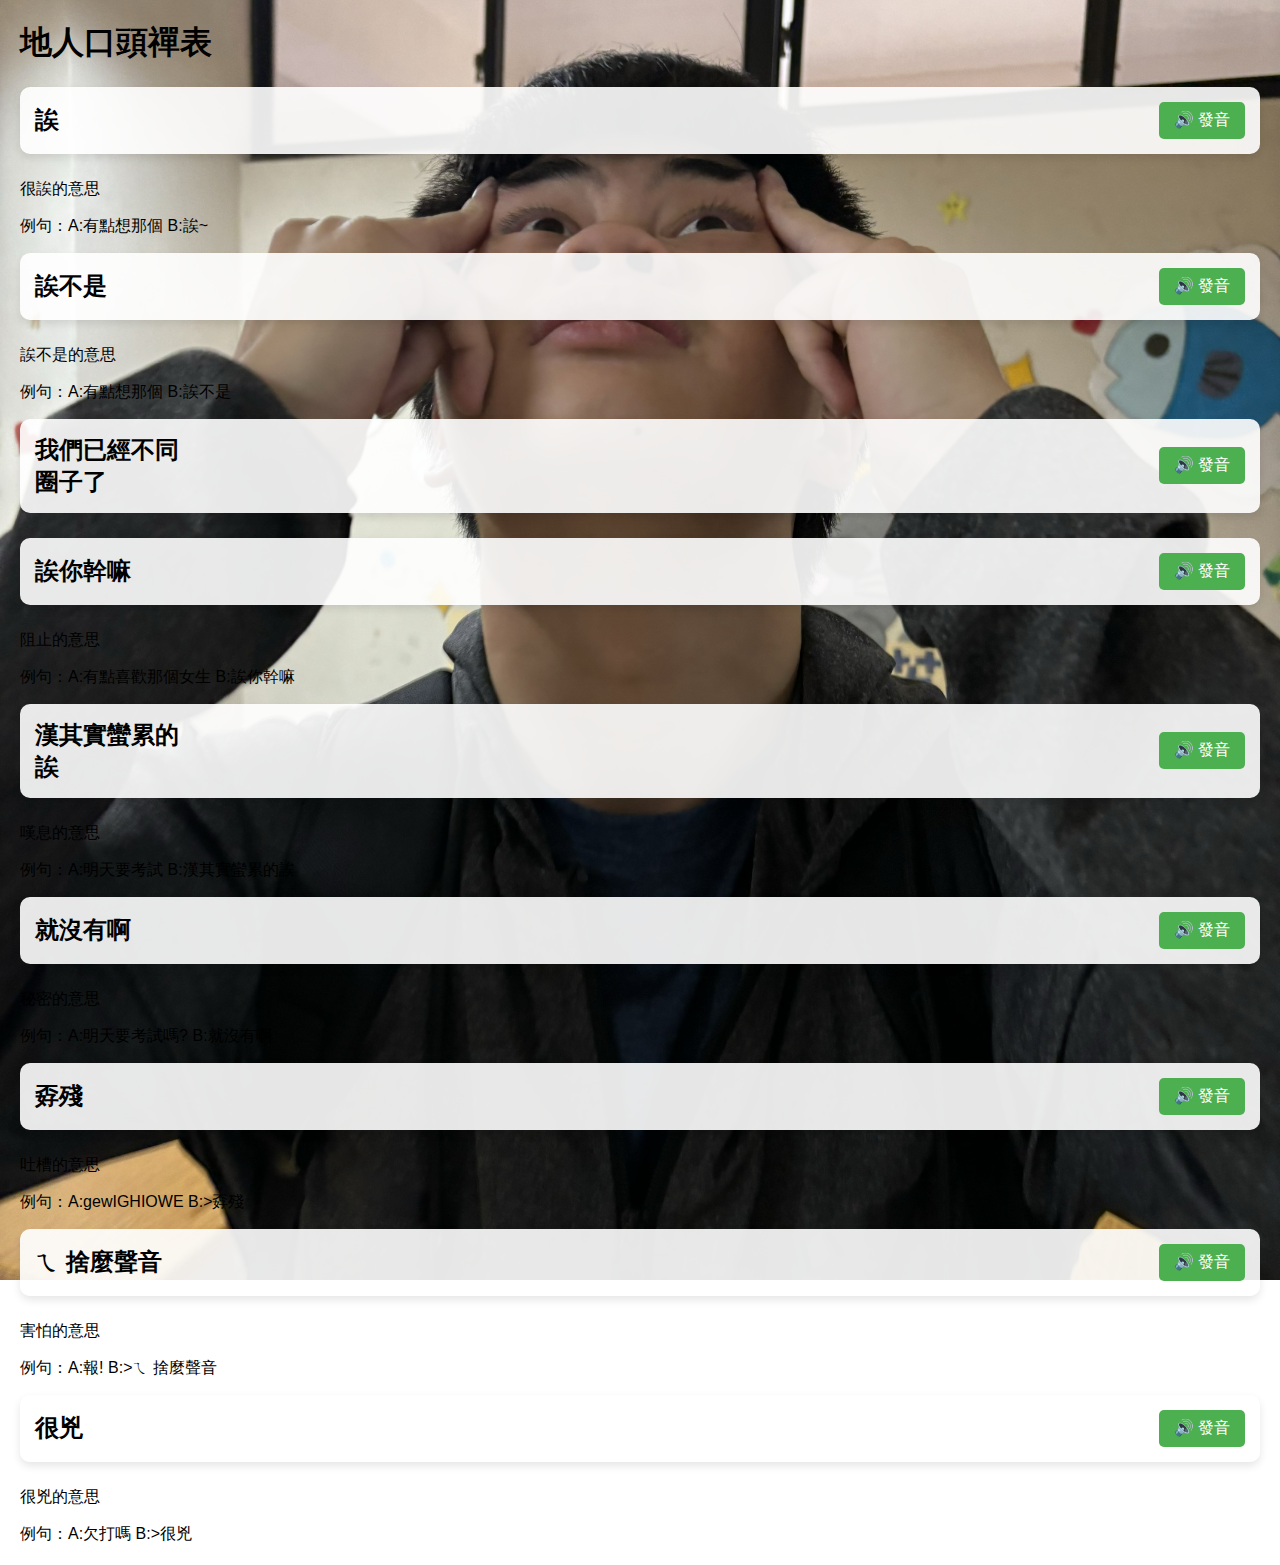
<file: index.html>
<!DOCTYPE html>
<html lang="zh-Hant">
<head>
    <meta charset="UTF-8">
    <title>地人口頭禪表</title><!DOCTYPE html>
<html lang="zh-Hant">
<head>
    <meta charset="UTF-8">
    <title>自錄發音單字網站</title>
    <link rel="stylesheet" href="style.css"> 
</head>
<body>
    <link rel="stylesheet" href="style.css"> 
</head>
<body>

    <h1>地人口頭禪表</h1>

    <div class="word-item">
        <span class="word">誒</span>
        <button onclick="playWord('audio/ei.mp3')">🔊 發音</button>
    </div>
<div class="comment">
        <p>很誒的意思</p>
        <p>例句：A:有點想那個 B:誒~</p>
    </div>
    <script src="audio_player.js"></script> 

<div class="word-item">
        <span class="word">誒不是</span>
        <button onclick="playWord('audio/no4.mp3')">🔊 發音</button>

    </div>
 </div>
<div class="comment">
        <p>誒不是的意思</p>
        <p>例句：A:有點想那個 B:誒不是</p>
<div class="word-item">
        <span class="word">我們已經不同圈子了</span>
        <button onclick="playWord('audio/wnoc.mp3')">🔊 發音</button>

    </div>

<div class="word-item">
        <span class="word">誒你幹嘛</span>
        <button onclick="playWord('audio/ayyouw.mp3')">🔊 發音</button>
 </div>
<div class="comment">
        <p>阻止的意思</p>
        <p>例句：A:有點喜歡那個女生 B:誒你幹嘛</p>

  
    </div>
<div class="word-item">
        <span class="word">漢其實蠻累的誒</span>
        <button onclick="playWord('audio/actuallytired.mp3')">🔊 發音</button>
 </div>
<div class="comment">
        <p>嘆息的意思</p>
        <p>例句：A:明天要考試 B:漢其實蠻累的誒</p>
    </div>


   </div>
<div class="word-item">
        <span class="word">就沒有啊</span>
        <button onclick="playWord('audio/noah.mp3')">🔊 發音</button>

     </div>
<div class="comment">
        <p>秘密的意思</p>
        <p>例句：A:明天要考試嗎? B:就沒有啊</p>
    </div>
  
       </div>
<div class="word-item">
        <span class="word">孬殘</span>
        <button onclick="playWord('audio/nobrain.mp3')">🔊 發音</button>
       </div>
     </div>
<div class="comment">
        <p>吐槽的意思</p>
        <p>例句：A:gewIGHIOWE B:>孬殘</p>
    </div>
  
<div class="word-item">
        <span class="word">ㄟ 捨麼聲音</span>
        <button onclick="playWord('audio/whatsound.mp3')">🔊 發音</button>
       </div>
     </div>
<div class="comment">
        <p>害怕的意思</p>
        <p>例句：A:報! B:>ㄟ 捨麼聲音</p>
    </div>
    <div class="word-item">
        <span class="word">很兇</span>
        <button onclick="playWord('audio/mad.mp3')">🔊 發音</button>
    
     </div>
<div class="comment">
        <p>很兇的意思</p>
        <p>例句：A:欠打嗎 B:>很兇</p>
    </div>
     </div>
</body>
</html>
</file>
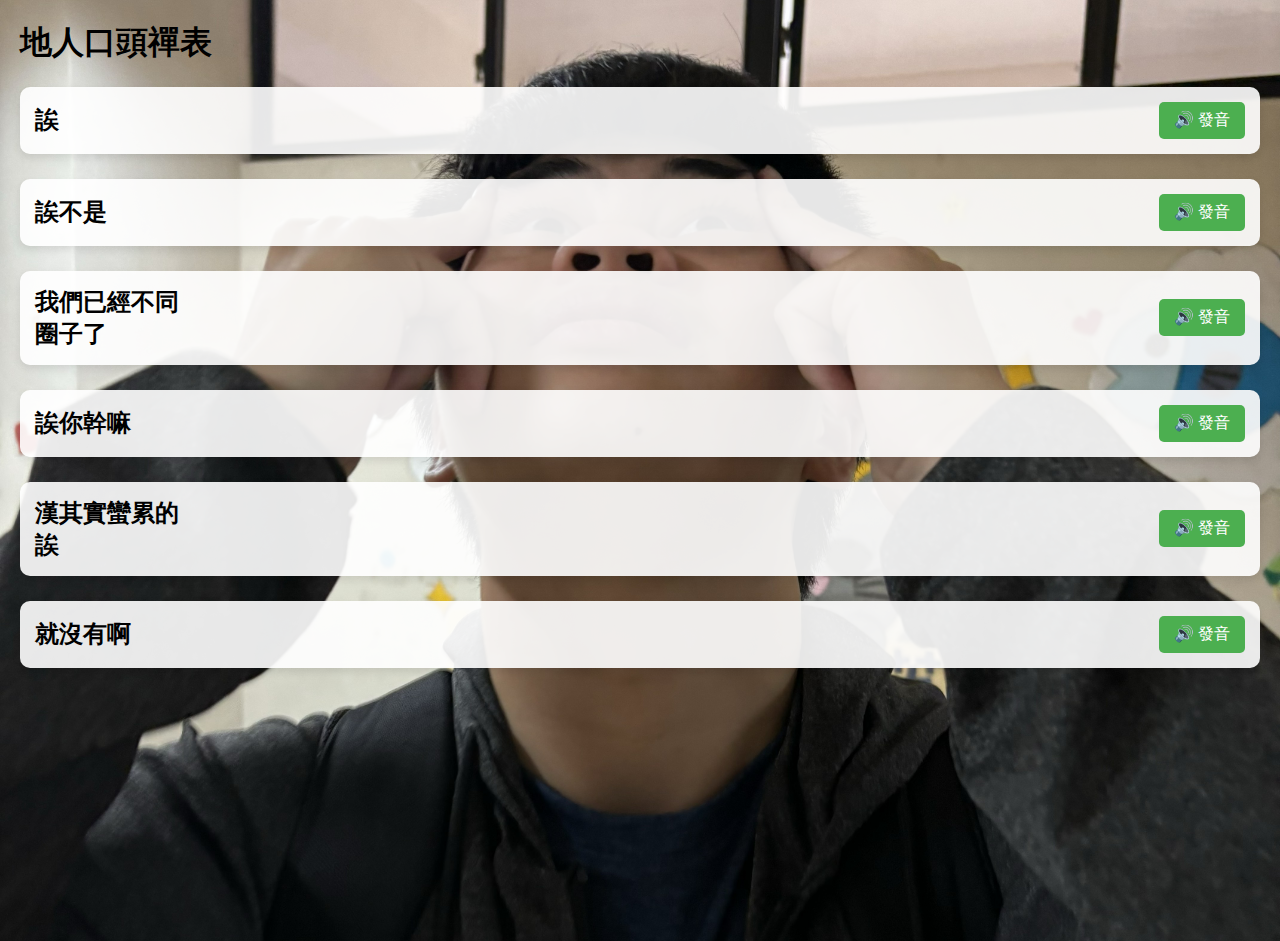
<file: dex.html>
<!DOCTYPE html>
<html lang="zh-Hant">
<head>
    <meta charset="UTF-8">
    <title>地人口頭禪表</title><!DOCTYPE html>
<html lang="zh-Hant">
<head>
    <meta charset="UTF-8">
    <title>自錄發音單字網站</title>
    <link rel="stylesheet" href="style.css"> 
</head>
<body>
    <link rel="stylesheet" href="style.css"> 
</head>
<body>

    <h1>地人口頭禪表</h1>

    <div class="word-item">
        <span class="word">誒</span>
        <button onclick="playWord('audio/ei.mp3')">🔊 發音</button>
    </div>

    <script src="audio_player.js"></script> 

<div class="word-item">
        <span class="word">誒不是</span>
        <button onclick="playWord('audio/no4.mp3')">🔊 發音</button>

    </div>

<div class="word-item">
        <span class="word">我們已經不同圈子了</span>
        <button onclick="playWord('audio/wnoc.mp3')">🔊 發音</button>

    </div>

<div class="word-item">
        <span class="word">誒你幹嘛</span>
        <button onclick="playWord('audio/ayyouw.mp3')">🔊 發音</button>

    </div>
<div class="word-item">
        <span class="word">漢其實蠻累的誒</span>
        <button onclick="playWord('audio/actuallytired.mp3')">🔊 發音</button>

    </div>

   </div>
<div class="word-item">
        <span class="word">就沒有啊</span>
        <button onclick="playWord('audio/noah.mp3')">🔊 發音</button>

    </div>
</body>
</html>
</file>
<file: style.css>
/* style.css 檔案內容 */

body {
    /* 確保 body 有足夠的高度來顯示圖片 */
    min-height: 100vh; 
    
    /* (1) 設定背景圖片 */
    background-image: url('images/background.jpg'); 
    
    /* (2) 控制圖片重複：'no-repeat' 表示圖片只出現一次 */
    background-repeat: no-repeat; 
    
    /* (3) 控制圖片大小：'cover' 表示圖片會覆蓋整個背景，可能會裁切部分圖片 */
    background-size: cover; 
    
    /* (4) 控制圖片是否捲動：'fixed' 表示背景圖片固定不動，只有文字內容捲動 */
    background-attachment: fixed; 

    /* 其他保持不變的樣式 */
    font-family: Arial, sans-serif;
    margin: 20px;
}

/* 設定整個單字區塊為彈性佈局，讓內容可以水平排列 */
.word-item {
    display: flex;
    align-items: center; /* 垂直置中對齊 */
    
    /* 增加半透明背景，讓文字在背景圖上清晰可見 */
    background-color: rgba(255, 255, 255, 0.9); 
    border-radius: 10px; 
    box-shadow: 0 4px 8px rgba(0, 0, 0, 0.1);

    margin-bottom: 25px; /* 增加區塊之間的垂直間距 */
    padding: 15px;
    border-bottom: none; 
}

/* 單字本身的樣式 */
.word {
    font-size: 1.5em;
    font-weight: bold;
    margin-right: 30px; /* 增加單字與後方內容的水平間距 */
    width: 150px; /* 設置固定寬度，讓所有單字對齊 */
}

/* 圖片的樣式 */
.word-item img {
    width: 80px;  /* 圖片寬度 */
    height: 80px; /* 圖片高度 */
    object-fit: cover; /* 確保圖片填充區域而不變形 */
    margin-right: 20px; /* 圖片與單字的間距 */
    border-radius: 8px; /* 圓角效果 */
}

/* 按鈕的樣式 */
button {
    background-color: #4CAF50; 
    color: white;
    border: none;
    padding: 8px 15px;
    text-align: center;
    text-decoration: none;
    display: inline-block;
    font-size: 16px;
    cursor: pointer;
    border-radius: 5px;
    transition: background-color 0.3s;
    margin-left: auto; /* 讓按鈕自動推到最右邊 */
}

button:hover {
    background-color: #45a049;
}}
</file>
